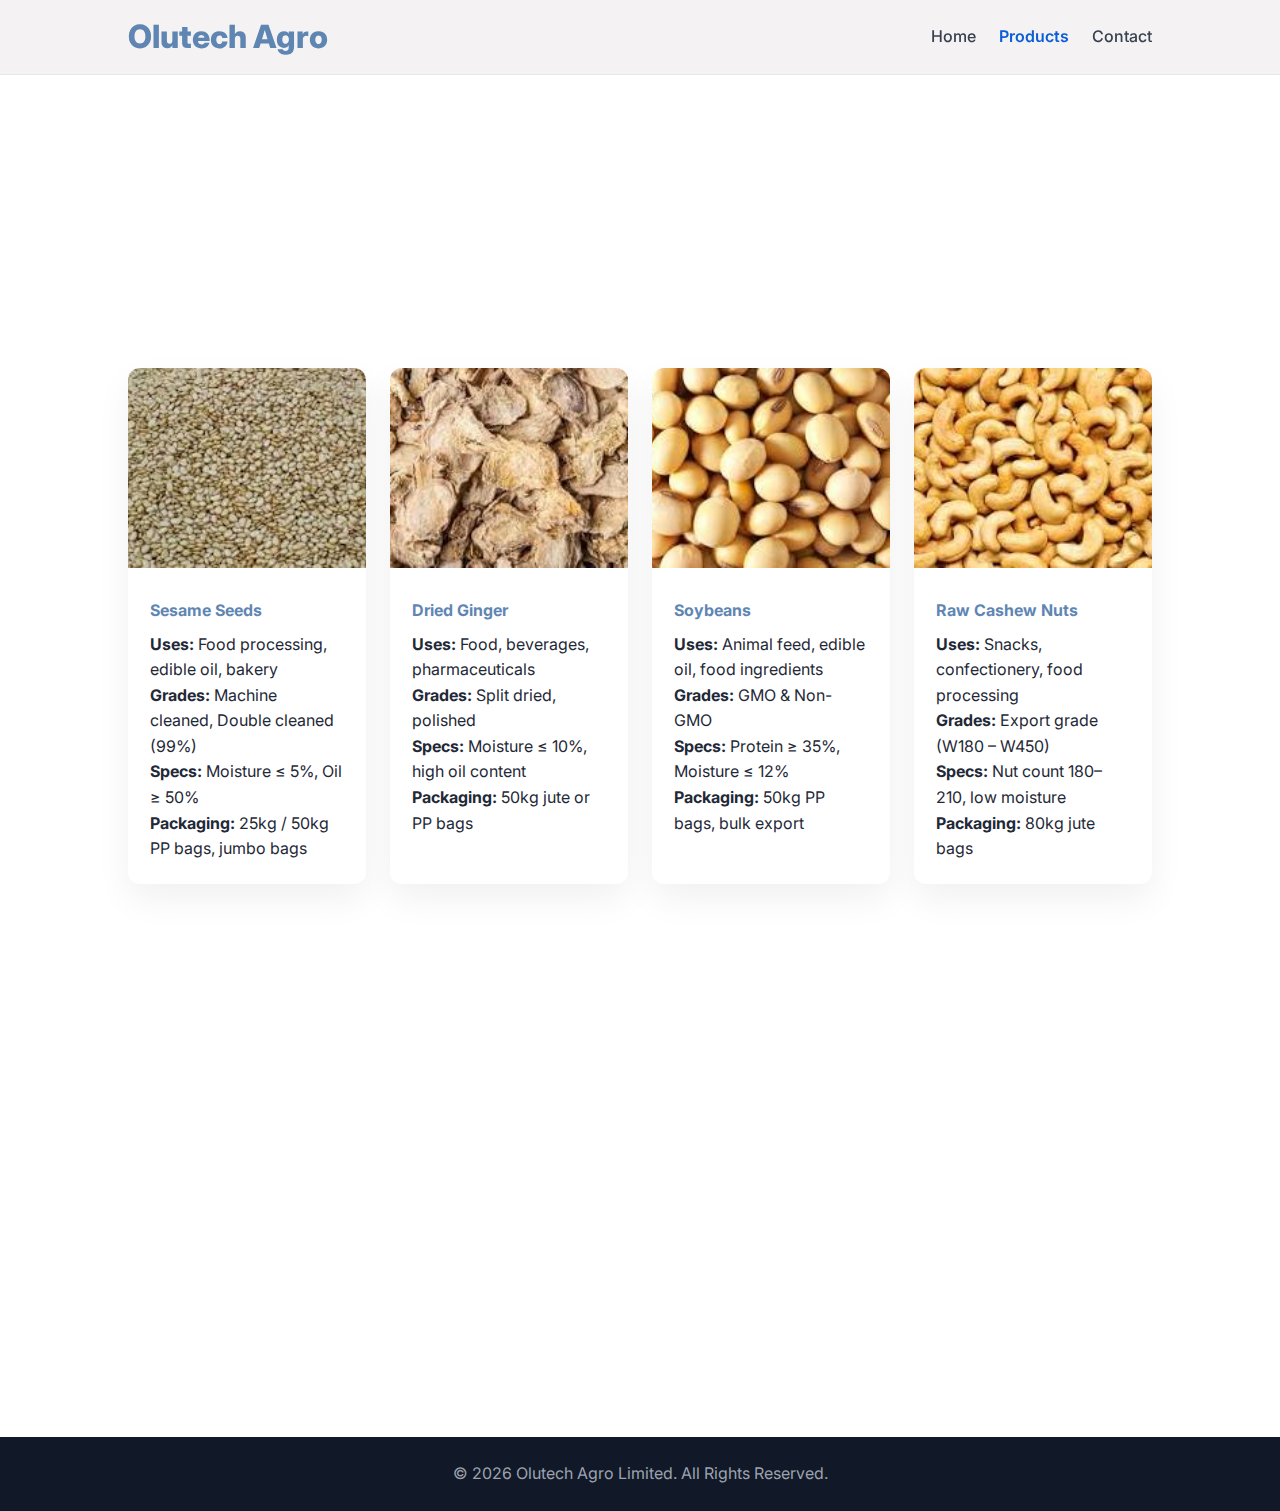
<file: products.html>
<!DOCTYPE html>
<html lang="en">
<head>
  <meta charset="UTF-8" />
  <meta name="viewport" content="width=device-width, initial-scale=1.0"/>
  <title>Our Products | Olutech Agro Limited</title>

  <link rel="stylesheet" href="main.css">
  <link rel="preconnect" href="https://fonts.googleapis.com">
  <link rel="preconnect" href="https://fonts.gstatic.com" crossorigin>
  <link href="https://fonts.googleapis.com/css2?family=Inter:wght@300;400;500;600;700;800&display=swap" rel="stylesheet">
</head>
<body>

<header class="navbar">
  <div class="container nav-flex">
    <h1 class="logo">Olutech Agro</h1>
    <nav>
  <a href="index.html">Home</a>
  <a href="products.html" class="active">Products</a>
 <a href="index.html#contact" class="btn-outline">Contact</a>
</nav>

  </div>
</header>

<section class="hero small-hero">
  <div class="container hero-content">
    <h2>Our Export Commodities</h2>
    <p>
      We supply carefully sourced and export-ready agricultural commodities
      that meet international quality and compliance standards.
    </p>
  </div>
</section>

<section class="section light">
  <div class="container">

     <div class="products-grid">

      <!-- Sesame Seeds -->
      <div class="product-card">
        <img src="[data-uri]"alt="Sesame Seeds">
        <div class="product-body">
          <h4>Sesame Seeds</h4>
          <p><strong>Uses:</strong> Food processing, edible oil, bakery</p>
          <p><strong>Grades:</strong> Machine cleaned, Double cleaned (99%)</p>
          <p><strong>Specs:</strong> Moisture ≤ 5%, Oil ≥ 50%</p>
          <p><strong>Packaging:</strong> 25kg / 50kg PP bags, jumbo bags</p>
        </div>
      </div>

      <!-- Ginger -->
      <div class="product-card">
        <img src="[data-uri]" alt="Dried Ginger">
        <div class="product-body">
          <h4>Dried Ginger</h4>
          <p><strong>Uses:</strong> Food, beverages, pharmaceuticals</p>
          <p><strong>Grades:</strong> Split dried, polished</p>
          <p><strong>Specs:</strong> Moisture ≤ 10%, high oil content</p>
          <p><strong>Packaging:</strong> 50kg jute or PP bags</p>
        </div>
      </div>

      <!-- Soybeans -->
      <div class="product-card">
        <img src="[data-uri]"alt="Soybeans">
        <div class="product-body">
          <h4>Soybeans</h4>
          <p><strong>Uses:</strong> Animal feed, edible oil, food ingredients</p>
          <p><strong>Grades:</strong> GMO & Non-GMO</p>
          <p><strong>Specs:</strong> Protein ≥ 35%, Moisture ≤ 12%</p>
          <p><strong>Packaging:</strong> 50kg PP bags, bulk export</p>
        </div>
      </div>

      <!-- Cashew Nuts -->
      <div class="product-card">
        <img src="[data-uri]" alt="Cashew Nuts">
        <div class="product-body">
          <h4>Raw Cashew Nuts</h4>
          <p><strong>Uses:</strong> Snacks, confectionery, food processing</p>
          <p><strong>Grades:</strong> Export grade (W180 – W450)</p>
          <p><strong>Specs:</strong> Nut count 180–210, low moisture</p>
          <p><strong>Packaging:</strong> 80kg jute bags</p>
        </div>
      </div>

      <!-- Cocoa Beans -->
      <div class="product-card">
        <img src="[data-uri]" alt="Cocoa Beans">
        <div class="product-body">
          <h4>Cocoa Beans</h4>
          <p><strong>Uses:</strong> Chocolate, beverages, cosmetics</p>
          <p><strong>Grades:</strong> Well-fermented export quality</p>
          <p><strong>Specs:</strong> Moisture ≤ 7.5%</p>
          <p><strong>Packaging:</strong> 64kg jute bags</p>
        </div>
      </div>

    </div>
</section>
    

<footer>
  <p>© 2026 Olutech Agro Limited. All Rights Reserved.</p>
</footer>

<script src="main.js"></script>
</body>
</html>
</file>
<file: main.css>
* {
  margin: 0;
  padding: 0;
  box-sizing: border-box;
  font-family: 'Inter', sans-serif;
}

body {
  color: #1f2937;
  line-height: 1.6;
}

.container {
  width: 80%;
  max-width: 1100px;
  margin: auto;
}

.navbar {
  background: rgba(243, 241, 241, 0.92);
  border-bottom: 1px solid #e5e7eb;
  position: sticky;
  top: 0;
  z-index: 100;
}

.nav-flex {
  display: flex;
  justify-content: space-between;
  align-items: center;
  padding: 0.7rem 0;
}

.logo {
  color: #5F86B3;
  font-weight: 800;
}

nav a {
  margin-left: 1.2rem;
  text-decoration: none;
  color: #374151;
  font-weight: 500;
}
.hero {
  background:

    
url(https://c4.wallpaperflare.com/wallpaper/9/904/959/field-nature-land-wheat-wallpaper-preview.jpg)   center/cover no-repeat;
  background-size: cover;
  background-position: center;
  background-repeat: no-repeat;
  color: #fff;
  padding: 8rem 0;
}



.hero-content { max-width: 860px; }
.kicker { letter-spacing: 0.18em; text-transform: uppercase; font-size: 0.9rem; opacity: 0.9; }

.hero h1 {
  font-size: clamp(2rem, 3.4vw + 1rem, 3.2rem);
  line-height: 1.15;
  margin: 0.9rem 0 1rem;
}

.lead {
  max-width: 760px;
  margin: 0 auto 1.6rem;
  font-size: 1.05rem;
  opacity: 0.95;
}

.hero-buttons {
  display: flex;
  gap: 0.9rem;
  justify-content: center;
  flex-wrap: wrap;
}
.small-hero {
  padding: 4rem 0;
}

nav a.active {
  color: #0b5ed7;
  font-weight: 600;
}

.trust-row {
  margin-top: 2rem;
  display: flex;

  justify-content: center;
  flex-wrap: wrap;
}

.trust-item {
  display: inline-flex;
  align-items: center;
  gap: 0.6rem;
  background: rgba(255, 255, 255, 0.1);
  border: 1px solid rgba(255, 255, 255, 0.18);
  padding: 0.55rem 0.85rem;
  border-radius: 999px;
}

/* Floating particles */
.particle {
  position: absolute;
  width: 6px;
  height: 6px;
  border-radius: 50%;
  background: rgba(255, 255, 255, 0.35);
  animation: float 9s linear infinite;
  pointer-events: none;
  z-index: -1;
}

@keyframes float {
  0% { transform: translateY(0) scale(1); opacity: 0.2; }
  50% { opacity: 0.6; }
  100% { transform: translateY(-120px) scale(0.8); opacity: 0; }
}

/* ===== Sections ===== */
.section { padding: 5.2rem 0; }
.section-alt { background: var(--alt); }

h2 {
  text-align: center;
  font-size: clamp(1.55rem, 1.2vw + 1rem, 2.1rem);
  color: var(--dark-green);
}

.section-intro {
  text-align: center;
  color: var(--muted);
  margin: 0.75rem auto 2.4rem;
  max-width: 760px;
}


.section {
  padding: 4rem 0;
}

.section.light {
  background: #ffff;
}

.section h3 {
  font-size: 2rem;
  margin-bottom: 1.5rem;
}

.section-text {
  max-width: 700px;
  margin-bottom: 2.5rem;
}

.pillars,
.services-grid,
.products-grid {
  display: grid;
  grid-template-columns: repeat(auto-fit, minmax(220px, 1fr));
  gap: 1.5rem;
}

.pillar,
.service,
.product {
  background: #777575;
  padding: 1.5rem;
  border-radius: 10px;
  box-shadow: 0 10px 25px rgba(0,0,0,0.05);
}

.trust {
  background: hsl(217, 61%, 88%);
  color: #180202;
}
.callout {
  margin-top: 2.4rem;
  background: linear-gradient(135deg, rgba(25, 135, 84, 0.15), rgba(17, 100, 62, 0.06));
  border: 1px solid rgba(25, 135, 84, 0.18);
  border-radius: var(--radius);
  padding: 1.35rem 1.35rem;
  display: flex;
  align-items: center;
  justify-content: space-between;
  flex-wrap: wrap;
}


.btn-primary {
  background: #5F86B3;
  color: #fff;
  padding: 0.5rem 1.0rem;
  border-radius: 5px;
  text-decoration: none;
  border: none;
  cursor: pointer;
}
.btn {
display: inline-flex;
  align-items: center;
  justify-content: center;
  gap: 0.5rem;
  padding: 0.9rem 1.4rem;
  border-radius: 999px;
  text-decoration: none;
  font-weight: 600;
  border: 2px solid transparent;
  transition: transform var(--transition), box-shadow var(--transition), background var(--transition), color var(--transition), border-color var(--transition);
}

.btn-secondary {
  display: inline-flex;
  background: transparent;
  border: 1px solid #d5d2d2;
  color: #1e1d1d;
  padding: 0.7rem 1.5rem;
  border-radius: 6px;
  text-decoration: none;
}

.contact-section { background: #dad9d9; }

.contact-grid {
  display: grid;
  grid-template-columns: 1.05fr 0.95fr;
  gap: 1.2rem;
  align-items: start;
  margin-top: 1.6rem;
}

.contact-card {
  background: var(--card);
  border: 1px solid rgba(0, 0, 0, 0.06);
  border-radius: var(--radius);
  padding: 1.5rem 1.35rem;
  box-shadow: 0 10px 30px rgba(0,0,0,0.04);
}

.contact-info { list-style: none; margin-top: 0.9rem; }
.contact-info li { margin-bottom: 0.6rem; color: var(--text); }
.contact-info i { color: var(--green); margin-right: 0.55rem; width: 18px; }
.contact-info a { text-decoration: none; }

.social-links {
  display: flex;
  gap: 0.75rem;
  margin-top: 1rem;
}

.social-links a {
  width: 42px;
  height: 42px;
  display: grid;
  place-items: center;
  border-radius: 999px;
  background: rgba(25, 135, 84, 0.12);
  color: var(--dark-green);
  text-decoration: none;
  transition: transform var(--transition), background var(--transition);
}

.social-links a:hover { transform: translateY(-2px); background: rgba(25, 135, 84, 0.2); }

.field { display: grid; gap: 0.35rem; margin-top: 0.9rem; }
label { font-weight: 600; font-size: 0.95rem; }
input, textarea {
  width: 100%;
  border: 1px solid rgba(0,0,0,0.14);
  border-radius: 12px;
  padding: 0.85rem 0.9rem;
  font: inherit;
}
input:focus, textarea:focus { outline: 2px solid rgba(25,135,84,0.25); border-color: rgba(25,135,84,0.4); }
.form-note { margin-top: 0.6rem; min-height: 1.2em; }


footer {
  text-align: center;
  padding: 1.5rem;
  background: #111827;
  color: #9ca3af;
}

.back-to-top {
  color: #fff;
  text-decoration: none;
  opacity: 0.95;
}

.back-to-top:hover { opacity: 1; text-decoration: underline; }.back-to-top {
  color: #fff;
  text-decoration: none;
  opacity: 0.95;
}

.back-to-top:hover { opacity: 1; text-decoration: underline; }

/* Scroll Animations */
.hidden {
  opacity: 0;
  transform: translateY(40px);
  transition: all 0.8s ease;
}

.show {
  opacity: 1;
  transform: translateY(0);
}

.product-card {
  background: #fff;
  border-radius: 12px;
  overflow: hidden;
  box-shadow: 0 15px 35px rgba(0,0,0,0.06);
  transition: transform 0.3s ease;
}

.product-card:hover {
  transform: translateY(-6px);
}

.product-card img {
  width: 100%;
  height: 200px;
  object-fit: cover;
}

.product-body {
  padding: 1.4rem;
}

.product-body h4 {
  margin-bottom: 0.5rem;
  color: #5F86B3;
}

.about-info {
  display: grid;
  grid-template-columns: repeat(auto-fit, minmax(240px, 1fr));
  gap: 1.2rem;
  margin-top: 1.6rem;
}

.about-card {
  background: var(--card);
  border-radius: var(--radius);
  padding: 1.5rem 1.35rem;
  text-align: center;
  border: 1px solid rgba(0, 0, 0, 0.06);
  box-shadow: 0 10px 30px rgba(0,0,0,0.04);
}

.about-card i { font-size: 2rem; color: var(--green); margin-bottom: 0.8rem; }

@media (max-width: 900px) {
  .contact-grid { grid-template-columns: 1fr; }
}

@media (max-width: 768px) {
  .nav-toggle { display: inline-flex; align-items: center; justify-content: center; }

  .nav-links {
    position: fixed;
    top: 68px;
    left: 0;
    right: 0;
    background: rgba(255, 255, 255, 0.98);
    border-bottom: 1px solid rgba(0, 0, 0, 0.06);
    padding: 1rem 0;
    flex-direction: column;
    gap: 0.9rem;
    transform: translateY(-140%);
    transition: transform var(--transition);
  }

  .nav-links.active { transform: translateY(0); }

  .nav-cta { border-color: rgba(0,0,0,0.12); }

  .hero { padding-top: 92px; }
}

@media (prefers-reduced-motion: reduce) {
  * { scroll-behavior: auto !important; }
  .particle { animation: none; }
  .btn, .btn-secondary, .service-card, .social-links a { transition: none; }
}
</file>
